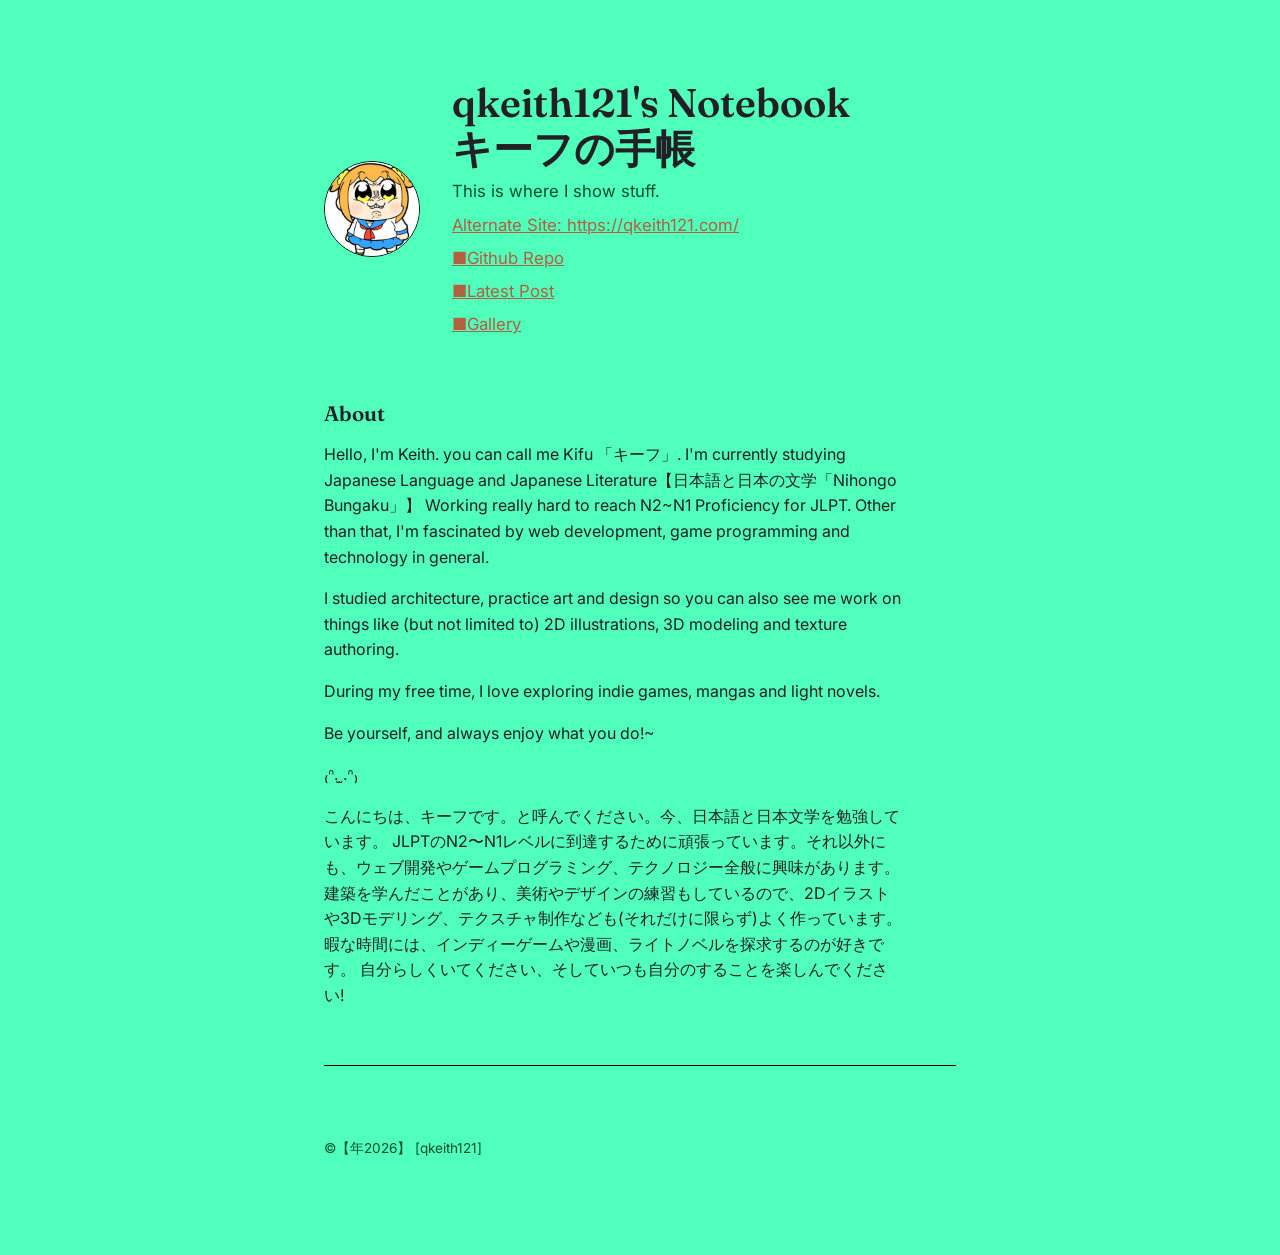
<file: index.html>
<!DOCTYPE html>
<html lang="en">
<head>

<meta charset="UTF-8">
<meta name="viewport" content="width=device-width, initial-scale=1.0">

<title>キーフの手帳</title>

<link rel="preconnect" href="https://fonts.googleapis.com">
<link rel="preconnect" href="https://fonts.gstatic.com" crossorigin>
<link href="https://fonts.googleapis.com/css2?family=Fraunces:opsz,wght@9..144,400;9..144,600&family=Inter:wght@400;500;600&display=swap" rel="stylesheet">
<link rel="stylesheet" href="css/style.css">

</head>
<body>

<main>
  <section class="hero">
    <img class="avatar" src="../img/pop.jpg" alt="pop">
    <div>
      <h1>qkeith121's Notebook</h1>
       <h1>キーフの手帳</h1>
      <p>This is where I show stuff.</p>
      <p><a href="https://qkeith121.com/" target="_blank" rel="noopener">Alternate Site: https://qkeith121.com/</a></p>
      <p><a href="https://github.com/qkeith121" target="_blank rel="noopener">■Github Repo</a></p>
      <p><a href="pgs/blg.html" rel="noopener">■Latest Post</a></p>
      <p><a href="pgs/gal.html" rel="noopener">■Gallery</a></p>
    </div>
  </section>

  <section id="about">
    <h2>About</h2>

    <p>Hello, I'm Keith. you can call me Kifu 「キーフ」. I'm currently 
    studying Japanese Language and Japanese Literature【日本語と日本の文学「Nihongo　Bungaku」】
    Working really hard to reach N2~N1 Proficiency for JLPT. Other than that,
    I'm fascinated by web development, game programming and technology in general.</p>
    
    <p>I studied architecture, practice art and design so you can also see me work on things like (but not limited to) 
    2D illustrations, 3D modeling and texture authoring.</p>

    <p>During my free time, I love exploring indie games, mangas and light novels.</p>

    <p>Be yourself, and always enjoy what you do!~</p>
    
    <p>₍ᐢ.  ̫.ᐢ₎ </p>

  <p>
      こんにちは、キーフです。と呼んでください。今、日本語と日本文学を勉強しています。
      JLPTのN2〜N1レベルに到達するために頑張っています。それ以外にも、ウェブ開発やゲームプログラミング、テクノロジー全般に興味があります。 
      建築を学んだことがあり、美術やデザインの練習もしているので、2Dイラストや3Dモデリング、テクスチャ制作なども(それだけに限らず)よく作っています。 
      暇な時間には、インディーゲームや漫画、ライトノベルを探求するのが好きです。 
      自分らしくいてください、そしていつも自分のすることを楽しんでください!
    </p>
  </section>

  </section>
  <hr>
  <footer>
    ©【年2026】 [qkeith121]
  </footer>
</main>

</body>
</html>
</file>
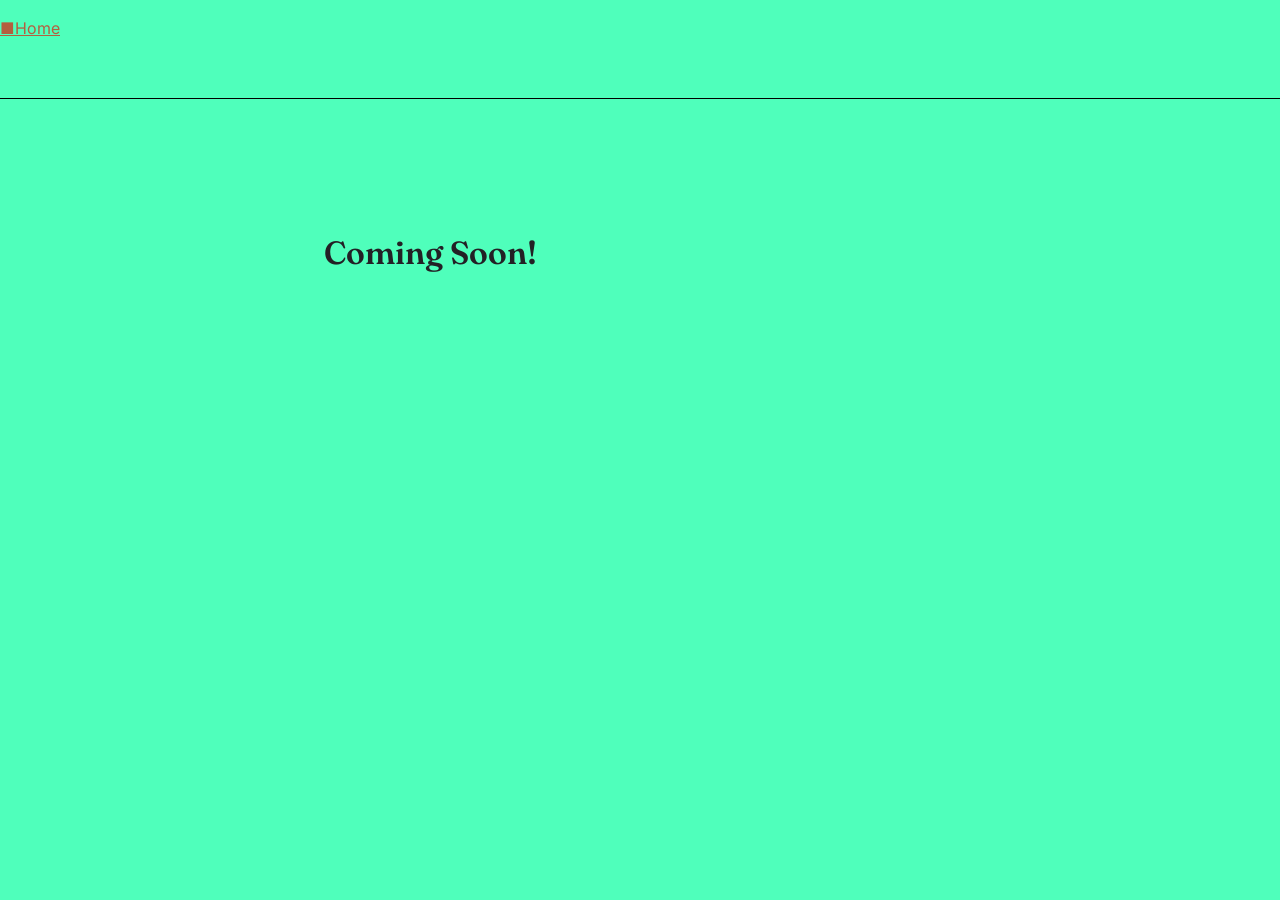
<file: pgs/blg.html>
<!DOCTYPE html>
<html lang="en">
<head>

    <meta charset="UTF-8">
    <meta name="viewport" content="width=device-width, initial-scale=1.0">

    <title>Latest Post</title>

    <link rel="preconnect" href="https://fonts.googleapis.com">
    <link rel="preconnect" href="https://fonts.gstatic.com" crossorigin>
    <link href="https://fonts.googleapis.com/css2?family=Fraunces:opsz,wght@9..144,400;9..144,600&family=Inter:wght@400;500;600&display=swap" rel="stylesheet">
    <link rel="stylesheet" href="../css/style.css">
    <p><a href="../index.html">■Home</a></p>
<hr>
</head>
<body>
    <main>
        <h1>Coming Soon!</h1>
    </main>
</body>
</html>
</file>
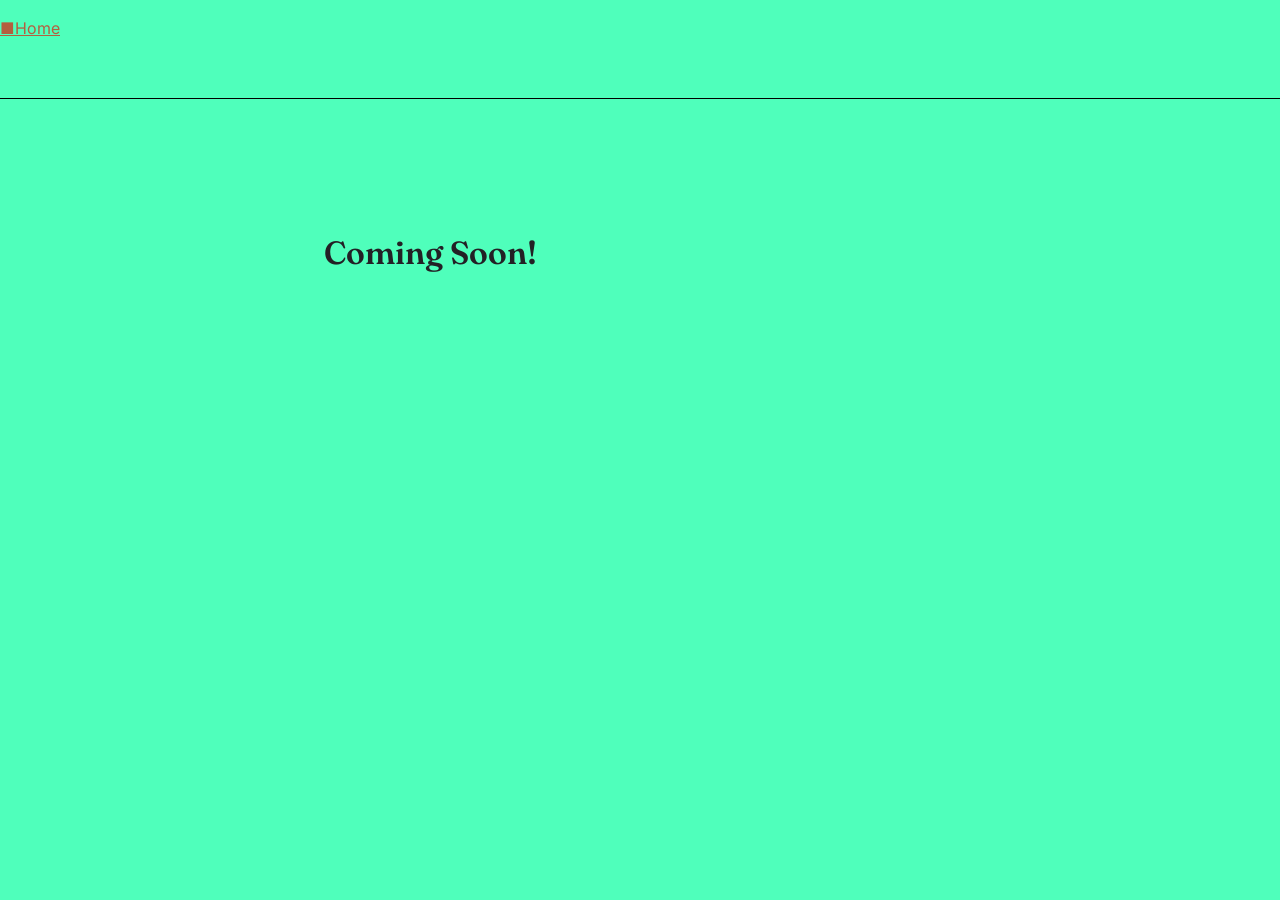
<file: pgs/gal.html>
<!DOCTYPE html>
<html lang="en">
<head>

<meta charset="UTF-8">
<meta name="viewport" content="width=device-width, initial-scale=1.0">

<title>Gallery</title>

<link rel="preconnect" href="https://fonts.googleapis.com">
<link rel="preconnect" href="https://fonts.gstatic.com" crossorigin>
<link href="https://fonts.googleapis.com/css2?family=Fraunces:opsz,wght@9..144,400;9..144,600&family=Inter:wght@400;500;600&display=swap" rel="stylesheet">
<link rel="stylesheet" href="../css/style.css">
<p><a href="../index.html">■Home</a></p>
<hr>
</head>
<body>
    <main>
        <h1>Coming Soon!</h1>
    </main>
</body>
</html>
</file>
<file: css/style.css>
:root{
    --paper:      #4fffbb;
    --ink:        #232025;
    --ink-soft:   #064d35;
    --accent:     #b45f3f;   
    --line:       #000000;
    --max-width:  680px;
  }

  *{ box-sizing: border-box; }

  html{ scroll-behavior: smooth; }

  body{
    margin: 0;
    background: var(--paper);
    color: var(--ink);
    font-family: 'Inter', system-ui, sans-serif;
    line-height: 1.6;
    -webkit-font-smoothing: antialiased;
  }

  main{
    max-width: var(--max-width);
    margin: 0 auto;
    padding: 5rem 1.5rem 6rem;
  }

  h1, h2{
    font-family: 'Fraunces', Georgia, serif;
    font-weight: 600;
    line-height: 1.15;
    margin: 0;
  }

  a{ color: var(--accent); }
  a:focus-visible, button:focus-visible{
    outline: 2px solid var(--accent);
    outline-offset: 3px;
  }


  .hero{
    display: flex;
    align-items: center;
    gap: 2rem;
    margin-bottom: 4rem;
  }

  .avatar{
    width: 96px;
    height: 96px;
    border-radius: 50%;
    flex-shrink: 0;
    object-fit: cover;
    background: var(--line);           
    border: 1px solid var(--line);
  }

  .hero h1{
    font-size: clamp(1.9rem, 4vw, 2.5rem);
  }

  .hero p{
    margin: 0.4rem 0 0;
    color: var(--ink-soft);
    font-size: 1.05rem;
  }

  section{
    margin-bottom: 3.5rem;
  }

  section h2{
    font-size: 1.3rem;
    margin-bottom: 1rem;
  }

  section p{
    margin: 0 0 1rem;
    max-width: 58ch;
  }

  hr{
    border: none;
    border-top: 1px solid var(--line);
    margin: 3.5rem 0;
  }

  .tags{
    display: flex;
    flex-wrap: wrap;
    gap: 0.5rem;
    list-style: none;
    padding: 0;
    margin: 0;
  }

  .tags li{
    font-size: 0.9rem;
    padding: 0.35rem 0.8rem;
    border: 1px solid var(--line);
    border-radius: 999px;
    color: var(--ink-soft);
  }


  .links{
    display: flex;
    flex-wrap: wrap;
    gap: 1.5rem;
    padding: 0;
    list-style: none;
    margin: 0;
  }

  .links a{
    text-decoration: none;
    font-weight: 500;
    border-bottom: 1px solid transparent;
    transition: border-color 0.15s ease;
  }

  .links a:hover{
    border-color: var(--accent);
  }

  footer{
    color: var(--ink-soft);
    font-size: 0.85rem;
    padding-top: 1rem;
  }


  @media (max-width: 480px){
    .hero{
      flex-direction: column;
      align-items: flex-start;
      gap: 1.2rem;
    }
    main{ padding: 3.5rem 1.25rem 4rem; }
  }

  @media (prefers-reduced-motion: reduce){
    html{ scroll-behavior: auto; }
  }
</file>
